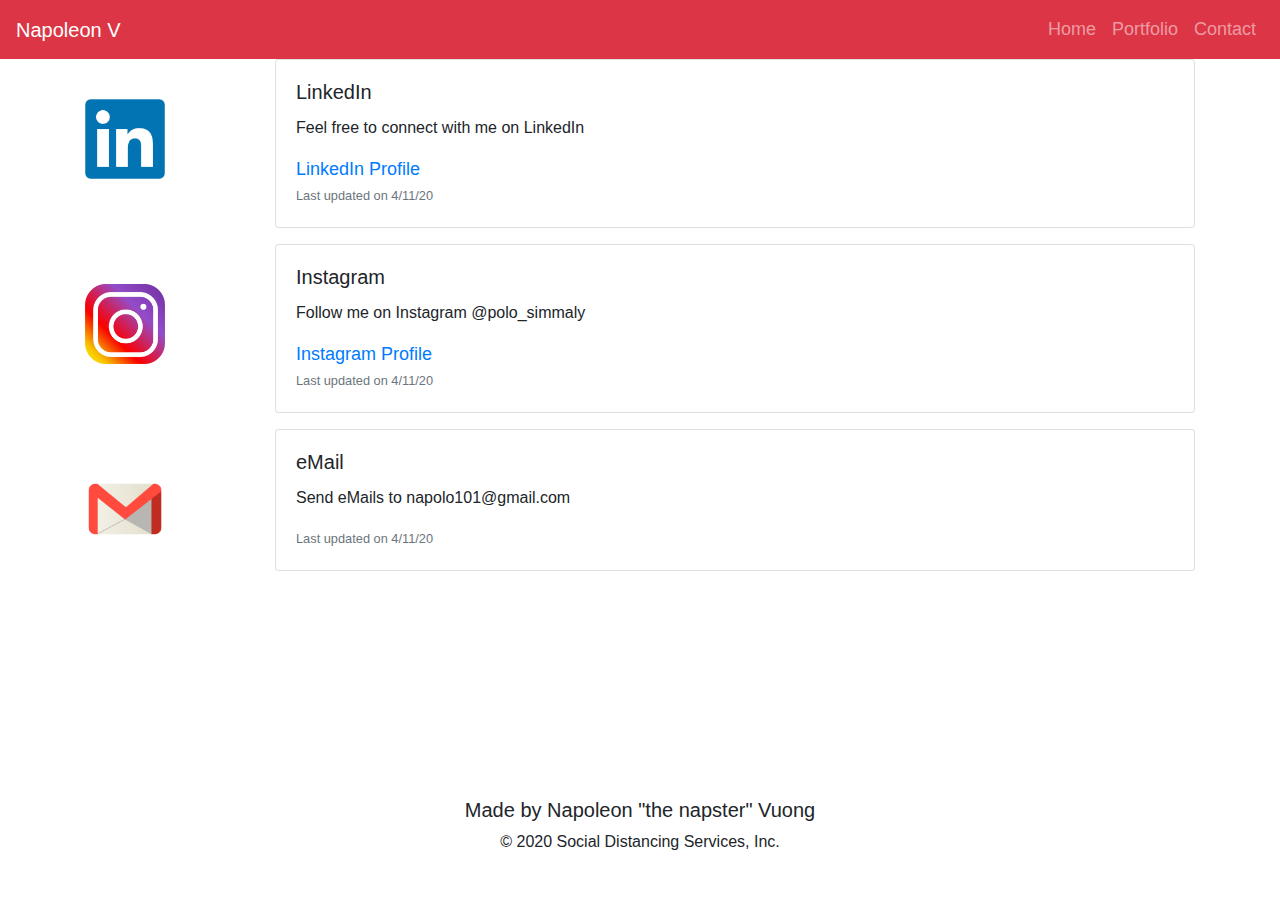
<file: contact.html>
<!DOCTYPE html>
<html lang="en">

<head>
    <meta charset="UTF-8">
    <meta name="viewport" content="width=device-width, initial-scale=1.0">
    <link rel="stylesheet" href="https://stackpath.bootstrapcdn.com/bootstrap/4.4.1/css/bootstrap.min.css"
        integrity="sha384-Vkoo8x4CGsO3+Hhxv8T/Q5PaXtkKtu6ug5TOeNV6gBiFeWPGFN9MuhOf23Q9Ifjh" crossorigin="anonymous">
    <link rel="stylesheet" href="./Assets/Images/nav.css">
    <title>Contact Webpage</title>
</head>

<body>
    <nav class="navbar navbar-expand-md bg-danger navbar-dark">
        <a href="#" class="navbar-brand">Napoleon V</a>
        <button class="navbar-toggler" data-toggle="collapse" data-target="#navBarMenu">
            <span class="navbar-toggler-icon"></span>
        </button>
        <div class="collapse navbar-collapse" id="navBarMenu">
            <ul class="navbar-nav ml-auto">
                <li class="nav-item">
                    <a class="nav-link" href="./index.html"> Home</a>
                </li>

                <li class="nav-item">
                    <a class="nav-link" href="./portfolio.html"> Portfolio</a>
                </li>

                <li class="nav-item">
                    <a class="nav-link" href="./contact.html"> Contact</a>
                </li>
            </ul>
        </div>
    </nav>

    <main>
        <div class="container">
            <div class="row">
                <div class="col-md-2">
                    <img src="./Assets/Images/LinkedIn-Logo.png" alt="Image Unavailable" height="80px" width="80px"
                        style="margin-top: 40px;">
                </div>
                <div class="col-md-10">
                    <div class="card mb-3">
                        <div class="card-body">
                            <h5 class="card-title">LinkedIn</h5>
                            <p class="card-text">Feel free to connect with me on LinkedIn</p>
                            <a href="www.linkedin.com/in/napoleon-vuong-08b189192" target="_blank">LinkedIn Profile</a>
                            <p class="card-text"><small class="text-muted">Last updated on 4/11/20</small></p>
                        </div>
                    </div>
                </div>
            </div>

            <div class="row">
                <div class="col-md-2">
                    <img src="./Assets/Images/instagram logo.png" alt="Image Unavailable" height="80px" width="80px"
                        style="margin-top: 40px;">
                </div>
                <div class="col-md-10">
                    <div class="card mb-3">
                        <div class="card-body">
                            <h5 class="card-title">Instagram</h5>
                            <p class="card-text">Follow me on Instagram @polo_simmaly</p>
                            <a href="https://www.instagram.com/polo_simmaly/" target="_blank">Instagram Profile</a>
                            <p class="card-text"><small class="text-muted">Last updated on 4/11/20</small></p>
                        </div>
                    </div>
                </div>
            </div>

            <div class="row">
                <div class="col-md-2">
                    <img src="./Assets/Images/gmail logo.jpg" alt="Image Unavailable" height="80px" width="80px"
                        style="margin-top: 40px;">
                </div>
                <div class="col-md-10">
                    <div class="card mb-3">
                        <div class="card-body">
                            <h5 class="card-title">eMail</h5>
                            <p class="card-text">Send eMails to napolo101@gmail.com</p>
                            <p class="card-text"><small class="text-muted">Last updated on 4/11/20</small></p>
                        </div>
                    </div>
                </div>
            </div>
        </div>
    </main>


    <footer>
        <h2>Made by Napoleon "the napster" Vuong </h2>
        <p>
            &copy; 2020 Social Distancing Services, Inc.
        </p>
    </footer>

    <script src="https://code.jquery.com/jquery-3.4.1.slim.min.js"
        integrity="sha384-J6qa4849blE2+poT4WnyKhv5vZF5SrPo0iEjwBvKU7imGFAV0wwj1yYfoRSJoZ+n"
        crossorigin="anonymous"></script>
    <script src="https://cdn.jsdelivr.net/npm/popper.js@1.16.0/dist/umd/popper.min.js"
        integrity="sha384-Q6E9RHvbIyZFJoft+2mJbHaEWldlvI9IOYy5n3zV9zzTtmI3UksdQRVvoxMfooAo"
        crossorigin="anonymous"></script>
    <script src="https://stackpath.bootstrapcdn.com/bootstrap/4.4.1/js/bootstrap.min.js"
        integrity="sha384-wfSDF2E50Y2D1uUdj0O3uMBJnjuUD4Ih7YwaYd1iqfktj0Uod8GCExl3Og8ifwB6"
        crossorigin="anonymous"></script>
</body>

</html>
</file>
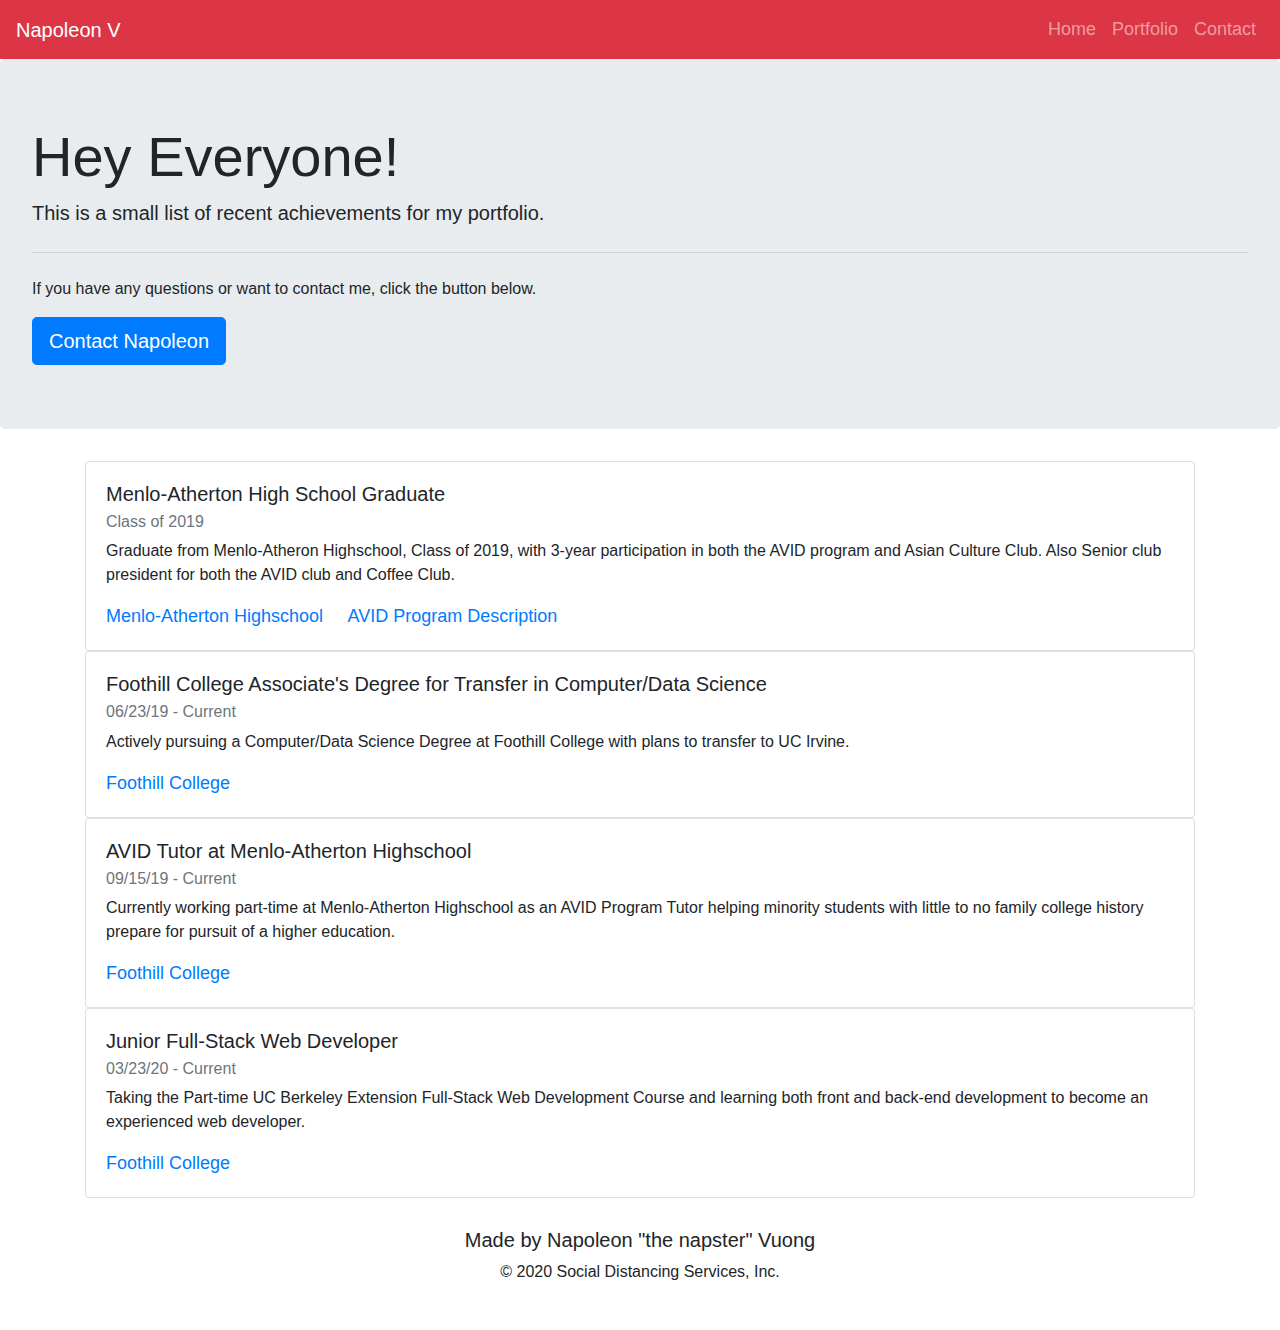
<file: portfolio.html>
<!DOCTYPE html>
<html lang="en">

<head>
    <meta charset="UTF-8">
    <meta name="viewport" content="width=device-width, initial-scale=1.0">
    <link rel="stylesheet" href="https://stackpath.bootstrapcdn.com/bootstrap/4.4.1/css/bootstrap.min.css"
        integrity="sha384-Vkoo8x4CGsO3+Hhxv8T/Q5PaXtkKtu6ug5TOeNV6gBiFeWPGFN9MuhOf23Q9Ifjh" crossorigin="anonymous">
    <link rel="stylesheet" href="./Assets/Images/nav.css">
    <title>Portfolio Webpage</title>
</head>

<body>
    <nav class="navbar navbar-expand-md bg-danger navbar-dark">
        <a href="#" class="navbar-brand">Napoleon V</a>
        <button class="navbar-toggler" data-toggle="collapse" data-target="#navBarMenu">
            <span class="navbar-toggler-icon"></span>
        </button>
        <div class="collapse navbar-collapse" id="navBarMenu">
            <ul class="navbar-nav ml-auto">
                <li class="nav-item">
                    <a class="nav-link" href="./index.html"> Home</a>
                </li>

                <li class="nav-item">
                    <a class="nav-link" href="./portfolio.html"> Portfolio</a>
                </li>

                <li class="nav-item">
                    <a class="nav-link" href="./contact.html"> Contact</a>
                </li>
            </ul>
        </div>
    </nav>

    <main>
        <div class="jumbotron">
            <h1 class="display-4">Hey Everyone!</h1>
            <p class="lead">This is a small list of recent achievements for my portfolio.</p>
            <hr class="my-4">
            <p>If you have any questions or want to contact me, click the button below.</p>
            <a class="btn btn-primary btn-lg" href="./contact.html" role="button">Contact Napoleon</a>
        </div>

        <div class="container">
            <div class="card">
                <div class="card-body">
                    <h5 class="card-title">Menlo-Atherton High School Graduate</h5>
                    <h6 class="card-subtitle mb-2 text-muted">Class of 2019</h6>
                    <p class="card-text">Graduate from Menlo-Atheron Highschool, Class of 2019, with 3-year
                        participation in both the AVID program and Asian Culture Club. Also Senior club president for
                        both the AVID club and Coffee Club.</p>
                    <a href="https://www.mabears.org/" target="_blank" class="card-link">Menlo-Atherton Highschool</a>
                    <a href="https://www.cde.ca.gov/re/pr/avid.asp" target="_blank" class="card-link">AVID Program
                        Description</a>
                </div>
            </div>

            <div class="card">
                <div class="card-body">
                    <h5 class="card-title">Foothill College Associate's Degree for Transfer in Computer/Data Science
                    </h5>
                    <h6 class="card-subtitle mb-2 text-muted">06/23/19 - Current</h6>
                    <p class="card-text">Actively pursuing a Computer/Data Science Degree at Foothill College with plans
                        to transfer to UC Irvine.</p>
                    <a href="https://www.foothill.edu/" target="_blank" class="card-link">Foothill College</a>
                </div>
            </div>

            <div class="card">
                <div class="card-body">
                    <h5 class="card-title">AVID Tutor at Menlo-Atherton Highschool
                    </h5>
                    <h6 class="card-subtitle mb-2 text-muted">09/15/19 - Current</h6>
                    <p class="card-text">Currently working part-time at Menlo-Atherton Highschool as an AVID Program
                        Tutor helping minority students with little to no family college history prepare for pursuit of
                        a higher education.
                    </p>
                    <a href="https://www.foothill.edu/" target="_blank" class="card-link">Foothill College</a>
                </div>
            </div>

            <div class="card">
                <div class="card-body">
                    <h5 class="card-title">Junior Full-Stack Web Developer
                    </h5>
                    <h6 class="card-subtitle mb-2 text-muted">03/23/20 - Current</h6>
                    <p class="card-text">Taking the Part-time UC Berkeley Extension Full-Stack Web Development Course
                        and learning both front and back-end development to become an experienced web developer.</p>
                    <a href="https://www.foothill.edu/" target="_blank" class="card-link">Foothill College</a>
                </div>
            </div>
        </div>
    </main>


    <footer>
        <h2>Made by Napoleon "the napster" Vuong </h2>
        <p>
            &copy; 2020 Social Distancing Services, Inc.
        </p>
    </footer>

    <script src="https://code.jquery.com/jquery-3.4.1.slim.min.js"
        integrity="sha384-J6qa4849blE2+poT4WnyKhv5vZF5SrPo0iEjwBvKU7imGFAV0wwj1yYfoRSJoZ+n"
        crossorigin="anonymous"></script>
    <script src="https://cdn.jsdelivr.net/npm/popper.js@1.16.0/dist/umd/popper.min.js"
        integrity="sha384-Q6E9RHvbIyZFJoft+2mJbHaEWldlvI9IOYy5n3zV9zzTtmI3UksdQRVvoxMfooAo"
        crossorigin="anonymous"></script>
    <script src="https://stackpath.bootstrapcdn.com/bootstrap/4.4.1/js/bootstrap.min.js"
        integrity="sha384-wfSDF2E50Y2D1uUdj0O3uMBJnjuUD4Ih7YwaYd1iqfktj0Uod8GCExl3Og8ifwB6"
        crossorigin="anonymous"></script>
</body>

</html>
</file>
<file: Assets/Images/nav.css>
a {
    font-size: large;
}

body {
    min-height: 100vh;
    display: flex;
    flex-direction: column;

}

footer {
    padding: 30px;
    clear: both;
    font-family: 'Trebuchet MS', 'Lucida Sans Unicode', 'Lucida Grande', 'Lucida Sans', Arial, sans-serif;
    text-align: center;
    margin-top: auto;
}

footer h2 {
    font-size: 20px;
}
</file>
